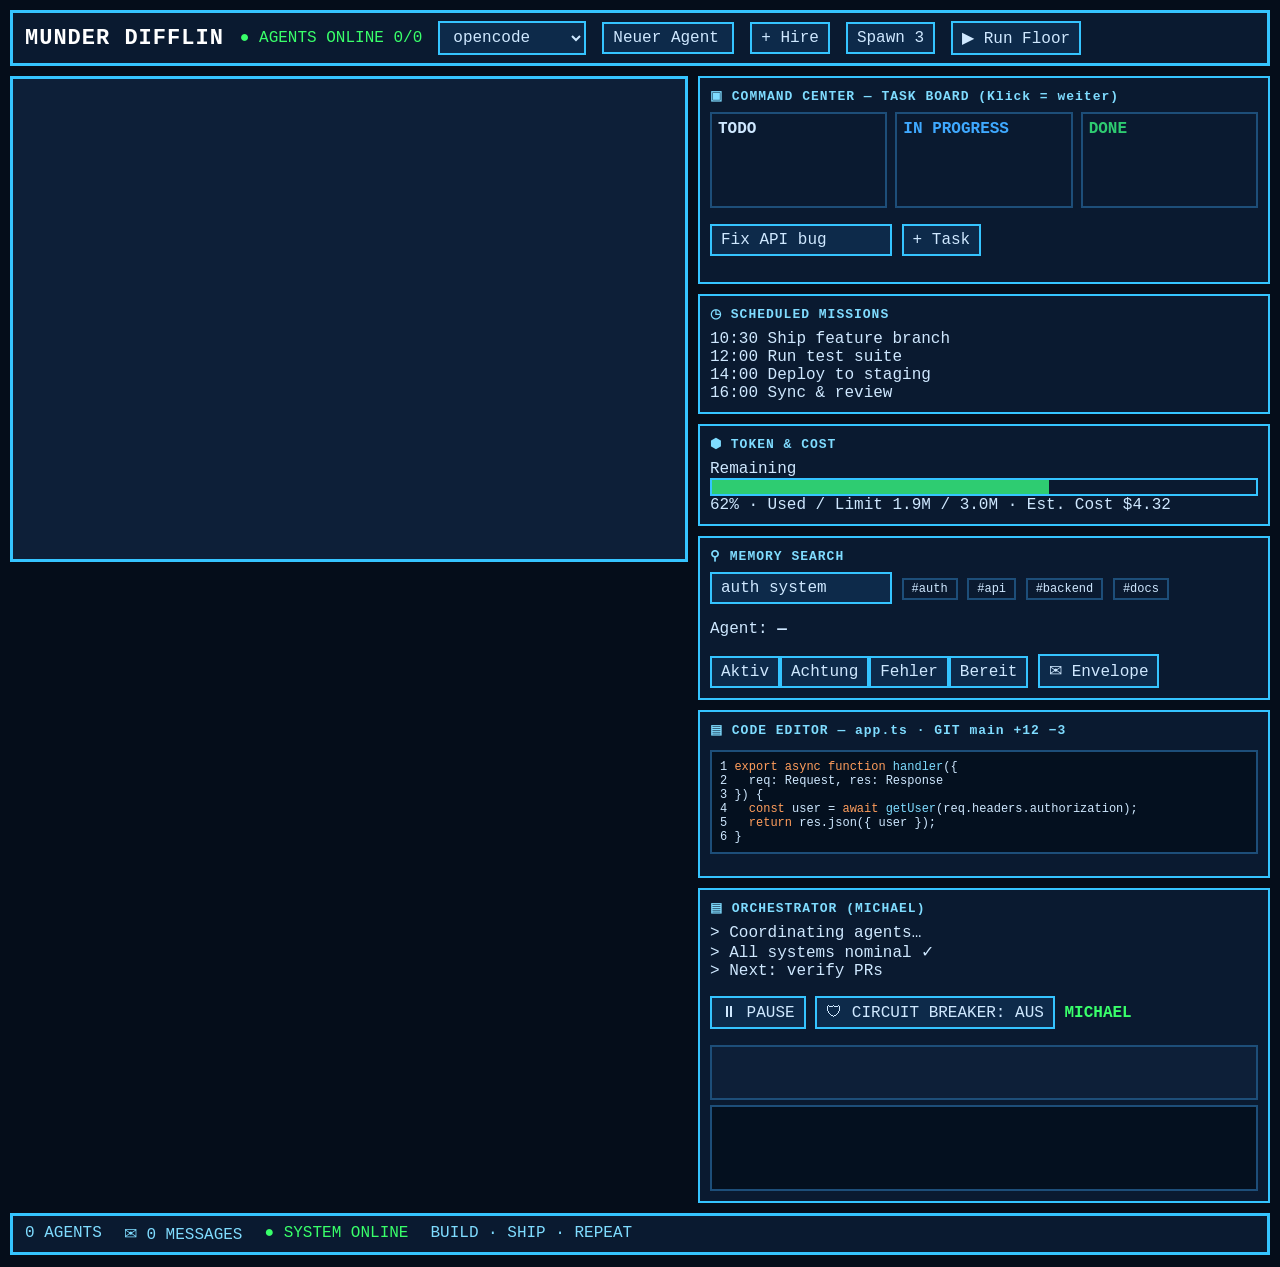
<file: web-dist/chef-legacy.html>
<!DOCTYPE html>
<html lang="de"><head><meta charset="utf-8"><title>MUNDER DIFFLIN — Chef-Büro</title>
<style>
*{border-radius:0!important;box-sizing:border-box}
body{margin:0;background:#050d1a;color:#cfe8ff;font-family:"JetBrains Mono",monospace}
.top{margin:10px;border:3px solid #35c4ff;background:#0a1a30;padding:8px 12px;display:flex;gap:16px;align-items:center;flex-wrap:wrap}
.top b{font-size:22px;color:#fff;letter-spacing:1px}
.wrap{display:flex;gap:10px;margin:0 10px;align-items:flex-start}
canvas{border:3px solid #35c4ff;image-rendering:pixelated;background:#0d1f38;cursor:crosshair;flex:none}
.side{flex:1;min-width:340px;display:flex;flex-direction:column;gap:10px}
.pan{border:2px solid #35c4ff;background:#0a1a30;padding:10px}
.pan h3{margin:0 0 8px;font-size:13px;color:#7fdcff;letter-spacing:1px}
button,select,input{font:inherit;border:2px solid #35c4ff;background:#0d2a4a;color:#cfe8ff;padding:5px 9px;cursor:pointer}
button:hover{background:#35c4ff;color:#04101f}
.cols{display:flex;gap:8px}.col{flex:1;border:2px solid #1d4e79;padding:6px;min-height:96px}
.task{border:2px solid #1d4e79;margin:5px 0;padding:4px;font-size:12px;cursor:pointer;background:#0d2a4a}
.done .task{border-color:#2ecc71}
.bar{border:2px solid #35c4ff;height:18px}.fill{height:100%;background:#2ecc71}
pre{background:#04101f;border:2px solid #1d4e79;padding:8px;font-size:12px;overflow:auto}
#log{border:2px solid #1d4e79;background:#04101f;color:#9fe8ff;padding:8px;height:86px;overflow:auto;white-space:pre-wrap;font-size:12px}
.bot{margin:10px;border:3px solid #35c4ff;background:#0a1a30;padding:8px 12px;display:flex;gap:22px;color:#7fdcff}
.tag{border:2px solid #1d4e79;padding:2px 8px;font-size:12px}
.kw{color:#ff9d5c}.fn{color:#7fdcff}.str{color:#9dff9d}
</style></head><body>
<div class="top"><b>MUNDER DIFFLIN</b><span id="online" style="color:#39ff6a">● AGENTS ONLINE 0/0</span>
<select id="cli"><option>opencode</option><option>claude-code</option><option>codex</option><option>grok</option><option>kimi</option><option>qwen</option><option>copilot</option><option>cursor</option><option>antigravity</option><option>crush</option><option>pi</option></select>
<input id="nm" value="Neuer Agent" size="11">
<button id="hire">+ Hire</button><button id="spawn3">Spawn 3</button><button id="run">▶ Run Floor</button></div>
<div class="wrap">
<canvas id="cv" width="672" height="480"></canvas>
<div class="side">
<div class="pan"><h3>▣ COMMAND CENTER — TASK BOARD (Klick = weiter)</h3><div class="cols">
<div class="col" id="todo"><b>TODO</b></div><div class="col" id="prog"><b style="color:#3fa9ff">IN PROGRESS</b></div><div class="col done" id="done"><b style="color:#2ecc71">DONE</b></div></div>
<p><input id="newtask" value="Fix API bug" size="16"> <button id="addtask">+ Task</button></p></div>
<div class="pan"><h3>◷ SCHEDULED MISSIONS</h3>
<div>10:30 Ship feature branch<br>12:00 Run test suite<br>14:00 Deploy to staging<br>16:00 Sync &amp; review</div></div>
<div class="pan"><h3>⬢ TOKEN &amp; COST</h3><div>Remaining</div>
<div class="bar"><div class="fill" id="tok" style="width:62%"></div></div>
<div>62% · Used / Limit 1.9M / 3.0M · Est. Cost $4.32</div></div>
<div class="pan"><h3>⚲ MEMORY SEARCH</h3><input id="memq" value="auth system" size="16">
<span class="tag">#auth</span> <span class="tag">#api</span> <span class="tag">#backend</span> <span class="tag">#docs</span>
<p>Agent: <b id="selname">—</b></p>
<button data-st="GreenActive">Aktiv</button><button data-st="AmberAttention">Achtung</button><button data-st="RedError">Fehler</button><button data-st="BlueReady">Bereit</button>
<button id="envelope">✉ Envelope</button></div>
<div class="pan"><h3>▤ CODE EDITOR — app.ts · GIT main +12 −3</h3>
<pre>1 <span class="kw">export async function</span> <span class="fn">handler</span>({
2   req: Request, res: Response
3 }) {
4   <span class="kw">const</span> user = <span class="kw">await</span> <span class="fn">getUser</span>(req.headers.authorization);
5   <span class="kw">return</span> res.json({ user });
6 }</pre></div>
<div class="pan"><h3>▤ ORCHESTRATOR (MICHAEL)</h3>
<div id="orch">&gt; Coordinating agents…<br>&gt; All systems nominal ✓<br>&gt; Next: verify PRs</div>
<p><button id="pause">⏸ PAUSE</button> <button id="breaker">🛡 CIRCUIT BREAKER: AUS</button> <b style="color:#39ff6a">MICHAEL</b></p>
<canvas id="pulse" width="300" height="28" style="border:2px solid #1d4e79;width:100%"></canvas>
<div id="log"></div></div>
</div></div>
<div class="bot"><span id="bagents">0 AGENTS</span><span id="bmsg">✉ 0 MESSAGES</span><span style="color:#39ff6a">● SYSTEM ONLINE</span><span>BUILD · SHIP · REPEAT</span></div>
<script type="module">
import { initializeBuiltinWebMCP } from 'https://esm.run/@opentiny/next-sdk';
try{ initializeBuiltinWebMCP(); }catch(e){}
const TILE=32, W=21, H=15, COLORS={GreenActive:'#39ff6a',AmberAttention:'#ffb000',BlueReady:'#3fa9ff',RedError:'#ff4d4d'};
const GRID=[[2,4],[6,4],[10,4],[2,8],[6,8],[10,8],[2,12],[6,12],[10,12]];
let S={desks:GRID.map(([x,y],i)=>({x,y,asset:i%2?'desk_snes_01.png':'desk_dual_monitor_01.png',station_type:'CodePump'})),
employees:[],tasks:[{id:'T1',title:'Fix API bug',status:'todo'},{id:'T2',title:'Add tests',status:'todo'},{id:'T3',title:'Implement payment flow',status:'prog'},{id:'T4',title:'UI polish',status:'prog'},{id:'T5',title:'Auth v2',status:'done'},{id:'T6',title:'Deploy staging',status:'done'}],env:0,paused:false,breaker:false,sel:null,walkers:[]};
const NAMES=['ALEX','SAM','TAYLOR','JORDAN','CASEY','MORGAN','RILEY','JAMIE','DREW'];
const cv=document.getElementById('cv'), ctx=cv.getContext('2d'); ctx.imageSmoothingEnabled=false;
const $=id=>document.getElementById(id);
function log(m){ $('log').textContent+=m+'\n'; $('log').scrollTop=9999; }
function save(){ try{localStorage.setItem('chef2',JSON.stringify(S));}catch(e){} }
function load(){ try{const r=localStorage.getItem('chef2'); if(r) S=Object.assign(S,JSON.parse(r));}catch(e){} }
async function api(tool,args){ log(tool+' '+JSON.stringify(args));
  try{ const r=await fetch('/api/office/tools/'+tool,{method:'POST',headers:{'content-type':'application/json'},body:JSON.stringify({args})});
    const j=await r.json(); if(!j.ok) throw new Error(j.error); await refresh(); return j.data;
  }catch(e){ log('offline-lokal: '+e.message); return null; } }
async function refresh(){ try{ const r=await fetch('/api/office'); const j=await r.json();
  if(j.ok&&j.data&&j.data.employees&&j.data.employees.length){ S.employees=j.data.employees.map((e,i)=>({...e,name:(e.name||'AGENT').toUpperCase(),_p:[(GRID[i%9][0])*TILE+16,(GRID[i%9][1])*TILE+30]})); } }catch(e){} render(); }
function hire(cli,name){ const slot=GRID[S.employees.length%GRID.length];
  const emp={id:'emp_'+(S.employees.length+1),name:(name||NAMES[S.employees.length%NAMES.length]).toUpperCase(),harness_cli:cli,sprite:'agent_typing_02.png',desk:[slot[0],slot[1]],status:S.employees.length===4?'AmberAttention':'GreenActive',_p:[13*TILE,2*TILE]};
  S.employees.push(emp); S.walkers.push(emp); save(); api('spawn_agent',{cli,name:emp.name,desk:'desk_snes_01.png',approved:true}); log('eingestellt: '+emp.name+' ('+cli+')'); render(); return emp; }
function render(){ for(const [id] of [['todo'],['prog'],['done']]) $(id).innerHTML=id==='todo'?'<b>TODO</b>':id==='prog'?'<b style="color:#3fa9ff">IN PROGRESS</b>':'<b style="color:#2ecc71">DONE</b>';
  for(const t of S.tasks){ const d=document.createElement('div'); d.className='task'; d.textContent=(t.status==='done'?'● ':'○ ')+t.title;
    d.onclick=()=>{ t.status=t.status==='todo'?'prog':'done'; save(); render(); }; $(t.status).appendChild(d); }
  $('online').textContent='● AGENTS ONLINE '+S.employees.filter(e=>e.status!=='RedError').length+'/'+S.employees.length;
  $('bagents').textContent=S.employees.length+' AGENTS'; $('bmsg').textContent='✉ '+S.env+' MESSAGES';
  $('selname').textContent=S.sel?(S.employees.find(e=>e.id===S.sel)?.name||'—'):'—'; }
function desk(x,y,glow){ ctx.fillStyle=glow; ctx.fillRect(x*TILE+1,y*TILE+16,62,26);
  ctx.fillStyle='#d8b06a'; ctx.fillRect(x*TILE+3,y*TILE+22,60,16);
  ctx.fillStyle='#0a1a30'; ctx.fillRect(x*TILE+8,y*TILE+2,22,15); ctx.fillRect(x*TILE+36,y*TILE+2,22,15);
  ctx.fillStyle='#39ff6a'; ctx.fillRect(x*TILE+10,y*TILE+4,8,3); ctx.fillStyle='#ff5ca8'; ctx.fillRect(x*TILE+40,y*TILE+8,10,3);
  ctx.fillStyle='#2b6cb0'; ctx.fillRect(x*TILE+24,y*TILE+26,18,14); }
function person(px,py,color,hair){ ctx.fillStyle='#f2c79b'; ctx.fillRect(px-5,py-20,10,9);
  ctx.fillStyle=hair; ctx.fillRect(px-6,py-22,12,5); ctx.fillStyle=color; ctx.fillRect(px-7,py-11,14,13); }
let tick=0;
function draw(){ tick++; ctx.clearRect(0,0,672,480);
  for(let y=0;y<H;y++)for(let x=0;x<W;x++){ ctx.fillStyle=(x+y)%2?'#132a47':'#10243d'; ctx.fillRect(x*TILE,y*TILE,TILE,TILE); }
  ctx.fillStyle='#081426'; ctx.fillRect(0,0,W*TILE,64);
  for(let i=0;i<5;i++){ const x=90+i*95; ctx.fillStyle='#ff9d5c'; ctx.fillRect(x,8,70,44); ctx.fillStyle='#2b1a4d'; ctx.fillRect(x+4,12,28,18); ctx.fillStyle='#ffd76a'; ctx.fillRect(x+40,30,6,6); ctx.fillRect(x+52,16,5,5); }
  ctx.fillStyle='#7fdcff'; ctx.font='11px monospace'; ctx.fillText('BETTER CODE TOGETHER ♥',14,26);
  ctx.strokeStyle='#c9a86a'; ctx.lineWidth=3; ctx.strokeRect(14*TILE+4,70,6*TILE+8,150);
  ctx.fillStyle='#3a2415'; ctx.fillRect(15*TILE,92,5*TILE,116); ctx.fillStyle='#ffd76a'; ctx.fillRect(16*TILE,102,18,22);
  ctx.fillStyle='#FFFDF7'; ctx.font='10px monospace'; ctx.fillText('PLAN',16*TILE+40,102); ctx.fillText('☐ Build',16*TILE+40,116); ctx.fillText('☐ Test',16*TILE+40,130); ctx.fillText('☐ Ship',16*TILE+40,144);
  person(16*TILE+40,190,'#3fa9ff','#222'); ctx.fillStyle='#0a1a30'; ctx.fillRect(15*TILE+18,196,64,12); ctx.fillStyle='#7fdcff'; ctx.fillText('MICHAEL',15*TILE+30,205);
  ctx.fillStyle='#5b3a1e'; ctx.fillRect(20,11*TILE,86,40); ctx.fillStyle='#2ecc71'; ctx.fillRect(36,11*TILE-8,10,10); ctx.fillRect(70,11*TILE-8,8,8);
  for(const d of S.desks){ const occ=S.employees.find(e=>e.desk&&e.desk[0]===d.x&&e.desk[1]===d.y);
    desk(d.x,d.y,occ?(COLORS[occ.status]||'#39ff6a'):'#1d4e79'); }
  for(const e of S.employees){ const p=e._p||(e._p=[e.desk[0]*TILE+16,e.desk[1]*TILE+30]);
    const tx=e.desk?e.desk[0]*TILE+33:e.desk?.[0], ty=e.desk?e.desk[1]*TILE+32:64;
    if(!S.paused&&e.desk){ p[0]+=(e.desk[0]*TILE+33-p[0])*0.05; p[1]+=(e.desk[1]*TILE+34-p[1])*0.05; }
    const bob=(!S.paused&&Math.abs(p[0]-tx)>4)?Math.sin(tick/6)*1.5:0;
    person(p[0],p[1]+bob,'#2b6cb0','#3a2415');
    ctx.fillStyle=COLORS[e.status]||'#39ff6a'; ctx.font='10px monospace';
    const label=(e.status==='AmberAttention'?'⚠ ':'● ')+e.name; ctx.fillStyle='#04101f'; const w=ctx.measureText(label).width+8; ctx.fillRect(p[0]-w/2,p[1]-40,w,13);
    ctx.fillStyle=COLORS[e.status]||'#39ff6a'; ctx.fillText(label,p[0]-w/2+4,p[1]-30);
    if(e.id===S.sel){ ctx.strokeStyle='#ffbf00'; ctx.lineWidth=2; ctx.strokeRect(p[0]-12,p[1]-24,24,30); } }
  if(!S.paused&&tick%90===0&&S.employees.length){ const e=S.employees[Math.floor(Math.random()*S.employees.length)]; S.env++; log('✉ Envelope von '+e.name); render(); }
  const pc=$('pulse').getContext('2d'); pc.fillStyle='#04101f'; pc.fillRect(0,0,300,28); pc.strokeStyle='#39ff6a'; pc.beginPath();
  for(let x=0;x<300;x++){ const y=14+Math.sin(x/9+tick/8)*4+(x%60<4?-7:0); x===0?pc.moveTo(x,y):pc.lineTo(x,y); } pc.stroke();
  requestAnimationFrame(draw); }
cv.onclick=ev=>{ const r=cv.getBoundingClientRect(), gx=Math.floor((ev.clientX-r.left)/(r.width/W)), gy=Math.floor((ev.clientY-r.top)/(r.height/H));
  const hit=S.employees.find(e=>e.desk&&Math.abs(e.desk[0]-gx)<=1&&e.desk[1]===gy);
  if(hit){ S.sel=hit.id; log('gewaehlt: '+hit.name); } else { S.desks.push({x:gx,y:gy,asset:'desk_dual_monitor_01.png',station_type:'CodePump'}); api('place_desk',{x:gx,y:gy}); }
  save(); render(); };
$('hire').onclick=()=>hire($('cli').value,$('nm').value);
$('spawn3').onclick=()=>{ for(let i=0;i<3;i++) hire($('cli').value,NAMES[(S.employees.length)%NAMES.length]); };
$('run').onclick=async()=>{ if(S.breaker){log('BREAKER offen');return;} await api('send_envelope',{from:'emp_1',to:'desk',text:'tankstelle'}); S.env++; render(); };
$('pause').onclick=()=>{ S.paused=!S.paused; $('pause').textContent=S.paused?'▶ AUTO':'⏸ PAUSE'; $('orch').innerHTML=S.paused?'&gt; Pausiert vom Chef':'&gt; Coordinating agents…<br>&gt; All systems nominal ✓<br>&gt; Next: verify PRs'; };
$('breaker').onclick=()=>{ S.breaker=!S.breaker; $('breaker').textContent='🛡 CIRCUIT BREAKER: '+(S.breaker?'OFFEN':'AUS'); };
$('addtask').onclick=()=>{ S.tasks.push({id:'T'+Date.now(),title:$('newtask').value,status:'todo'}); save(); render(); };
document.querySelectorAll('[data-st]').forEach(b=>b.onclick=async()=>{ const e=S.employees.find(x=>x.id===S.sel); if(!e){log('erst Agent anklicken');return;} e.status=b.dataset.st; await api('set_agent_status',{id:e.id,status:e.status}); save(); render(); });
$('envelope').onclick=async()=>{ await api('send_envelope',{from:S.sel||'chef',to:'desk',text:'vom Chef'}); S.env++; render(); };
const TOOLS=['place_desk','place_chair','place_agent','move_agent','send_envelope','assign_task','set_agent_status','spawn_agent','approve'];
if(document.modelContext) for(const n of TOOLS) document.modelContext.registerTool({name:n,description:n,inputSchema:{type:'object',properties:{}},execute:async a=>{await api(n,a);return{content:[{type:'text',text:n+' ok'}]};}});
load(); if(!S.employees.length) NAMES.forEach((n,i)=>{ const s=GRID[i]; S.employees.push({id:'emp_'+(i+1),name:n,harness_cli:['opencode','claude-code','codex'][i%3],desk:[s[0],s[1]],status:i===4?'AmberAttention':'GreenActive',_p:[13*TILE,70]}); });
refresh(); draw();
</script></body></html>
</file>
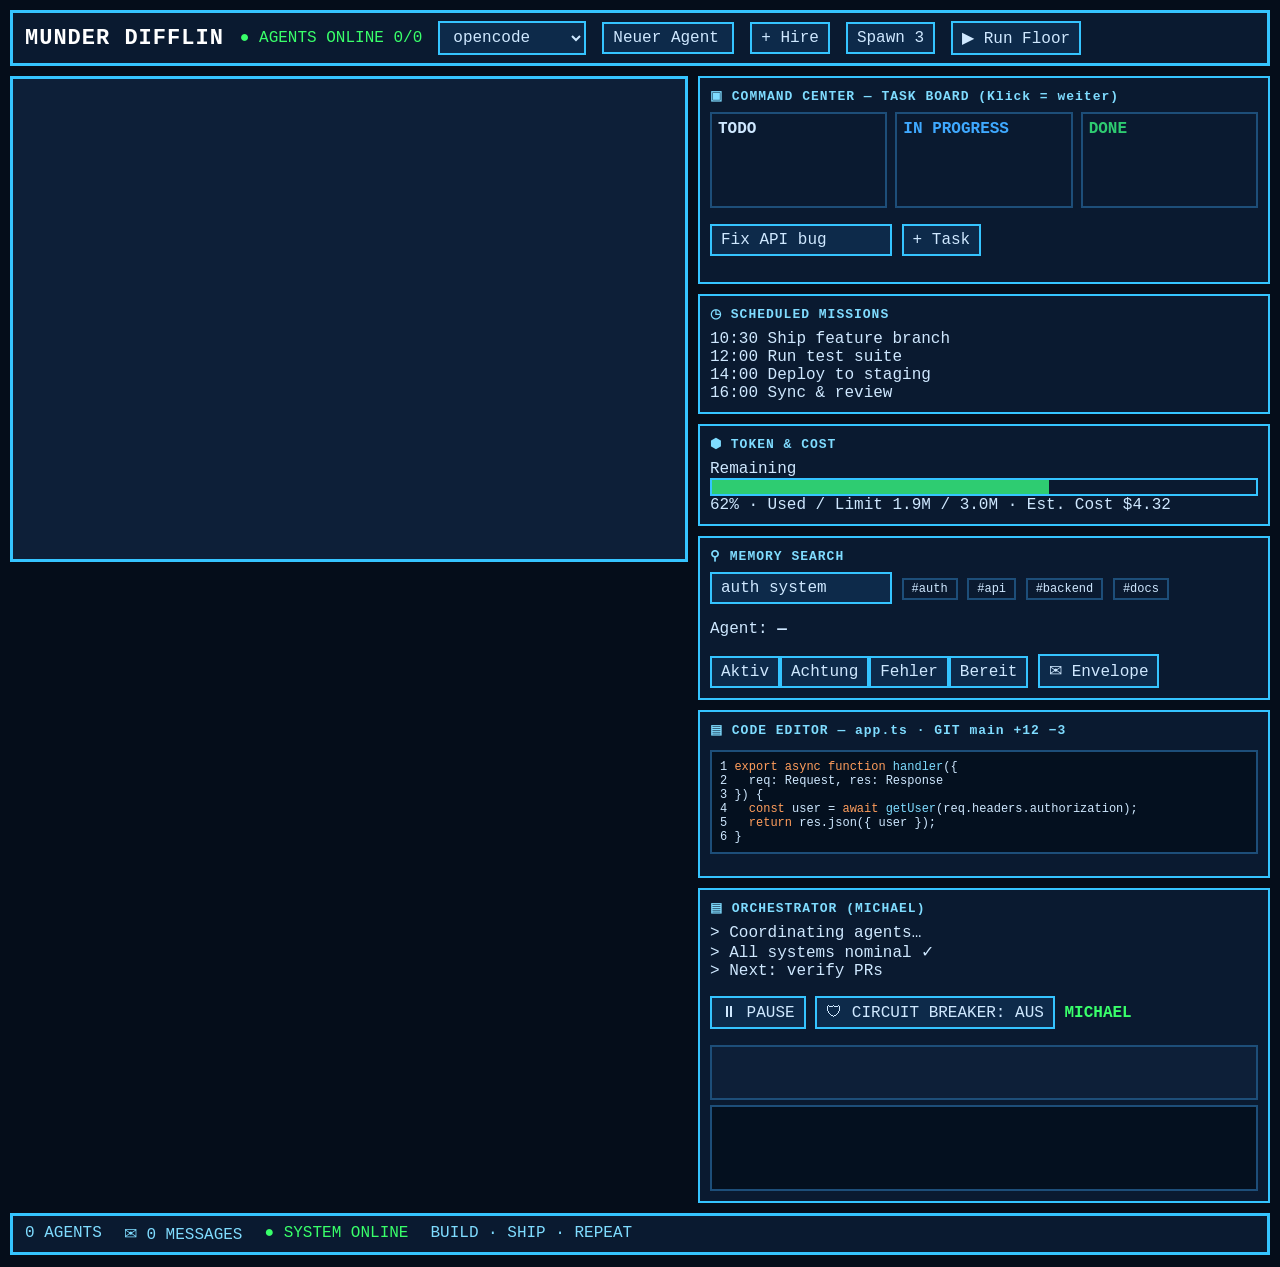
<file: web-dist/chef.html>
<!DOCTYPE html>
<html lang="de"><head><meta charset="utf-8"><title>MUNDER DIFFLIN — Chef-Büro</title>
<style>
*{border-radius:0!important;box-sizing:border-box}
body{margin:0;background:#050d1a;color:#cfe8ff;font-family:"JetBrains Mono",monospace}
.top{margin:10px;border:3px solid #35c4ff;background:#0a1a30;padding:8px 12px;display:flex;gap:16px;align-items:center;flex-wrap:wrap}
.top b{font-size:22px;color:#fff;letter-spacing:1px}
.wrap{display:flex;gap:10px;margin:0 10px;align-items:flex-start}
canvas{border:3px solid #35c4ff;image-rendering:pixelated;background:#0d1f38;cursor:crosshair;flex:none}
.side{flex:1;min-width:340px;display:flex;flex-direction:column;gap:10px}
.pan{border:2px solid #35c4ff;background:#0a1a30;padding:10px}
.pan h3{margin:0 0 8px;font-size:13px;color:#7fdcff;letter-spacing:1px}
button,select,input{font:inherit;border:2px solid #35c4ff;background:#0d2a4a;color:#cfe8ff;padding:5px 9px;cursor:pointer}
button:hover{background:#35c4ff;color:#04101f}
.cols{display:flex;gap:8px}.col{flex:1;border:2px solid #1d4e79;padding:6px;min-height:96px}
.task{border:2px solid #1d4e79;margin:5px 0;padding:4px;font-size:12px;cursor:pointer;background:#0d2a4a}
.done .task{border-color:#2ecc71}
.bar{border:2px solid #35c4ff;height:18px}.fill{height:100%;background:#2ecc71}
pre{background:#04101f;border:2px solid #1d4e79;padding:8px;font-size:12px;overflow:auto}
#log{border:2px solid #1d4e79;background:#04101f;color:#9fe8ff;padding:8px;height:86px;overflow:auto;white-space:pre-wrap;font-size:12px}
.bot{margin:10px;border:3px solid #35c4ff;background:#0a1a30;padding:8px 12px;display:flex;gap:22px;color:#7fdcff}
.tag{border:2px solid #1d4e79;padding:2px 8px;font-size:12px}
.kw{color:#ff9d5c}.fn{color:#7fdcff}.str{color:#9dff9d}
</style></head><body>
<div class="top"><b>MUNDER DIFFLIN</b><span id="online" style="color:#39ff6a">● AGENTS ONLINE 0/0</span>
<select id="cli"><option>opencode</option><option>claude-code</option><option>codex</option><option>grok</option><option>kimi</option><option>qwen</option><option>copilot</option><option>cursor</option><option>antigravity</option><option>crush</option><option>pi</option></select>
<input id="nm" value="Neuer Agent" size="11">
<button id="hire">+ Hire</button><button id="spawn3">Spawn 3</button><button id="run">▶ Run Floor</button></div>
<div class="wrap">
<canvas id="cv" width="672" height="480"></canvas>
<div class="side">
<div class="pan"><h3>▣ COMMAND CENTER — TASK BOARD (Klick = weiter)</h3><div class="cols">
<div class="col" id="todo"><b>TODO</b></div><div class="col" id="prog"><b style="color:#3fa9ff">IN PROGRESS</b></div><div class="col done" id="done"><b style="color:#2ecc71">DONE</b></div></div>
<p><input id="newtask" value="Fix API bug" size="16"> <button id="addtask">+ Task</button></p></div>
<div class="pan"><h3>◷ SCHEDULED MISSIONS</h3>
<div>10:30 Ship feature branch<br>12:00 Run test suite<br>14:00 Deploy to staging<br>16:00 Sync &amp; review</div></div>
<div class="pan"><h3>⬢ TOKEN &amp; COST</h3><div>Remaining</div>
<div class="bar"><div class="fill" id="tok" style="width:62%"></div></div>
<div>62% · Used / Limit 1.9M / 3.0M · Est. Cost $4.32</div></div>
<div class="pan"><h3>⚲ MEMORY SEARCH</h3><input id="memq" value="auth system" size="16">
<span class="tag">#auth</span> <span class="tag">#api</span> <span class="tag">#backend</span> <span class="tag">#docs</span>
<p>Agent: <b id="selname">—</b></p>
<button data-st="GreenActive">Aktiv</button><button data-st="AmberAttention">Achtung</button><button data-st="RedError">Fehler</button><button data-st="BlueReady">Bereit</button>
<button id="envelope">✉ Envelope</button></div>
<div class="pan"><h3>▤ CODE EDITOR — app.ts · GIT main +12 −3</h3>
<pre>1 <span class="kw">export async function</span> <span class="fn">handler</span>({
2   req: Request, res: Response
3 }) {
4   <span class="kw">const</span> user = <span class="kw">await</span> <span class="fn">getUser</span>(req.headers.authorization);
5   <span class="kw">return</span> res.json({ user });
6 }</pre></div>
<div class="pan"><h3>▤ ORCHESTRATOR (MICHAEL)</h3>
<div id="orch">&gt; Coordinating agents…<br>&gt; All systems nominal ✓<br>&gt; Next: verify PRs</div>
<p><button id="pause">⏸ PAUSE</button> <button id="breaker">🛡 CIRCUIT BREAKER: AUS</button> <b style="color:#39ff6a">MICHAEL</b></p>
<canvas id="pulse" width="300" height="28" style="border:2px solid #1d4e79;width:100%"></canvas>
<div id="log"></div></div>
</div></div>
<div class="bot"><span id="bagents">0 AGENTS</span><span id="bmsg">✉ 0 MESSAGES</span><span style="color:#39ff6a">● SYSTEM ONLINE</span><span>BUILD · SHIP · REPEAT</span></div>
<script type="module">
import { initializeBuiltinWebMCP } from 'https://esm.run/@opentiny/next-sdk';
try{ initializeBuiltinWebMCP(); }catch(e){}
const TILE=32, W=21, H=15, COLORS={GreenActive:'#39ff6a',AmberAttention:'#ffb000',BlueReady:'#3fa9ff',RedError:'#ff4d4d'};
const GRID=[[2,4],[6,4],[10,4],[2,8],[6,8],[10,8],[2,12],[6,12],[10,12]];
let S={desks:GRID.map(([x,y],i)=>({x,y,asset:i%2?'desk_snes_01.png':'desk_dual_monitor_01.png',station_type:'CodePump'})),
employees:[],tasks:[{id:'T1',title:'Fix API bug',status:'todo'},{id:'T2',title:'Add tests',status:'todo'},{id:'T3',title:'Implement payment flow',status:'prog'},{id:'T4',title:'UI polish',status:'prog'},{id:'T5',title:'Auth v2',status:'done'},{id:'T6',title:'Deploy staging',status:'done'}],env:0,paused:false,breaker:false,sel:null,walkers:[]};
const NAMES=['ALEX','SAM','TAYLOR','JORDAN','CASEY','MORGAN','RILEY','JAMIE','DREW'];
const cv=document.getElementById('cv'), ctx=cv.getContext('2d'); ctx.imageSmoothingEnabled=false;
/* Pixel sprites in the MUNDER-DIFFLIN reference style (navy outline, cyan
   rim, neon code bars), generated by scripts/gen_pixel_sprites.py into
   assets/sprites/ (names = assets/manifest.json). Missing PNG -> the old
   canvas shapes below stay as fallback, floor remains usable. */
const SPR={};
for(const n of ['floor_tile_00.png','floor_tile_01.png','wall_brick_01.png','desk_dual_monitor_01.png','desk_snes_01.png','server_rack_snes_01.png','cabinet_01.png','plant_snes_01.png','desk_wood_01.png','agent_typing_02.png','agent_walking_right_01.png','agent_celebrating_01.png','status_green.png','status_amber.png','status_blue.png','status_red.png']){
  const im=new Image(); im.src='assets/sprites/'+n; SPR[n]=im; }
const sprOk=n=>SPR[n]&&SPR[n].complete&&SPR[n].naturalWidth>0;
const STATUS_SPR={GreenActive:'status_green.png',AmberAttention:'status_amber.png',BlueReady:'status_blue.png',RedError:'status_red.png'};
let packets=[];
const $=id=>document.getElementById(id);
function log(m){ $('log').textContent+=m+'\n'; $('log').scrollTop=9999; }
function save(){ try{localStorage.setItem('chef2',JSON.stringify(S));}catch(e){} }
function load(){ try{const r=localStorage.getItem('chef2'); if(r) S=Object.assign(S,JSON.parse(r));}catch(e){} }
async function api(tool,args){ log(tool+' '+JSON.stringify(args));
  try{ const r=await fetch('/api/office/tools/'+tool,{method:'POST',headers:{'content-type':'application/json'},body:JSON.stringify({args})});
    const j=await r.json(); if(!j.ok) throw new Error(j.error); await refresh(); return j.data;
  }catch(e){ log('offline-lokal: '+e.message); return null; } }
async function refresh(){ try{ const r=await fetch('/api/office'); const j=await r.json();
  if(j.ok&&j.data&&j.data.employees&&j.data.employees.length){ S.employees=j.data.employees.map((e,i)=>({...e,name:(e.name||'AGENT').toUpperCase(),_p:[(GRID[i%9][0])*TILE+16,(GRID[i%9][1])*TILE+30]})); } }catch(e){} render(); }
function hire(cli,name){ const slot=GRID[S.employees.length%GRID.length];
  const emp={id:'emp_'+(S.employees.length+1),name:(name||NAMES[S.employees.length%NAMES.length]).toUpperCase(),harness_cli:cli,sprite:'agent_typing_02.png',desk:[slot[0],slot[1]],status:S.employees.length===4?'AmberAttention':'GreenActive',_p:[13*TILE,2*TILE]};
  S.employees.push(emp); S.walkers.push(emp); save(); api('spawn_agent',{cli,name:emp.name,desk:'desk_snes_01.png',approved:true}); log('eingestellt: '+emp.name+' ('+cli+')'); render(); return emp; }
function render(){ for(const [id] of [['todo'],['prog'],['done']]) $(id).innerHTML=id==='todo'?'<b>TODO</b>':id==='prog'?'<b style="color:#3fa9ff">IN PROGRESS</b>':'<b style="color:#2ecc71">DONE</b>';
  for(const t of S.tasks){ const d=document.createElement('div'); d.className='task'; d.textContent=(t.status==='done'?'● ':'○ ')+t.title;
    d.onclick=()=>{ t.status=t.status==='todo'?'prog':'done'; save(); render(); }; $(t.status).appendChild(d); }
  $('online').textContent='● AGENTS ONLINE '+S.employees.filter(e=>e.status!=='RedError').length+'/'+S.employees.length;
  $('bagents').textContent=S.employees.length+' AGENTS'; $('bmsg').textContent='✉ '+S.env+' MESSAGES';
  $('selname').textContent=S.sel?(S.employees.find(e=>e.id===S.sel)?.name||'—'):'—'; }
function desk(x,y,glow,asset){ ctx.fillStyle=glow; ctx.fillRect(x*TILE+1,y*TILE+16,62,26);
  if(asset&&sprOk(asset)){ const im=SPR[asset], w=64, h=im.height*(w/im.width);
    ctx.drawImage(im,x*TILE+1,(y+1)*TILE+8-h,w,h); return; }
  ctx.fillStyle='#d8b06a'; ctx.fillRect(x*TILE+3,y*TILE+22,60,16);
  ctx.fillStyle='#0a1a30'; ctx.fillRect(x*TILE+8,y*TILE+2,22,15); ctx.fillRect(x*TILE+36,y*TILE+2,22,15);
  ctx.fillStyle='#39ff6a'; ctx.fillRect(x*TILE+10,y*TILE+4,8,3); ctx.fillStyle='#ff5ca8'; ctx.fillRect(x*TILE+40,y*TILE+8,10,3);
  ctx.fillStyle='#2b6cb0'; ctx.fillRect(x*TILE+24,y*TILE+26,18,14); }
function person(px,py,color,hair){ ctx.fillStyle='#f2c79b'; ctx.fillRect(px-5,py-20,10,9);
  ctx.fillStyle=hair; ctx.fillRect(px-6,py-22,12,5); ctx.fillStyle=color; ctx.fillRect(px-7,py-11,14,13); }
let tick=0;
function draw(){ tick++; ctx.clearRect(0,0,672,480);
  for(let y=0;y<H;y++)for(let x=0;x<W;x++){ ctx.fillStyle=(x+y)%2?'#132a47':'#10243d'; ctx.fillRect(x*TILE,y*TILE,TILE,TILE); }
  ctx.fillStyle='#081426'; ctx.fillRect(0,0,W*TILE,64);
  for(let i=0;i<5;i++){ const x=90+i*95; ctx.fillStyle='#ff9d5c'; ctx.fillRect(x,8,70,44); ctx.fillStyle='#2b1a4d'; ctx.fillRect(x+4,12,28,18); ctx.fillStyle='#ffd76a'; ctx.fillRect(x+40,30,6,6); ctx.fillRect(x+52,16,5,5); }
  ctx.fillStyle='#7fdcff'; ctx.font='11px monospace'; ctx.fillText('BETTER CODE TOGETHER ♥',14,26);
  ctx.strokeStyle='#c9a86a'; ctx.lineWidth=3; ctx.strokeRect(14*TILE+4,70,6*TILE+8,150);
  ctx.fillStyle='#3a2415'; ctx.fillRect(15*TILE,92,5*TILE,116); ctx.fillStyle='#ffd76a'; ctx.fillRect(16*TILE,102,18,22);
  ctx.fillStyle='#FFFDF7'; ctx.font='10px monospace'; ctx.fillText('PLAN',16*TILE+40,102); ctx.fillText('☐ Build',16*TILE+40,116); ctx.fillText('☐ Test',16*TILE+40,130); ctx.fillText('☐ Ship',16*TILE+40,144);
  person(16*TILE+40,190,'#3fa9ff','#222'); ctx.fillStyle='#0a1a30'; ctx.fillRect(15*TILE+18,196,64,12); ctx.fillStyle='#7fdcff'; ctx.fillText('MICHAEL',15*TILE+30,205);
  ctx.fillStyle='#5b3a1e'; ctx.fillRect(20,11*TILE,86,40); ctx.fillStyle='#2ecc71'; ctx.fillRect(36,11*TILE-8,10,10); ctx.fillRect(70,11*TILE-8,8,8);
  for(let x=0;x<W;x++){ if(sprOk('wall_brick_01.png')){ ctx.drawImage(SPR['wall_brick_01.png'],x*TILE,0); ctx.drawImage(SPR['wall_brick_01.png'],x*TILE,TILE); } }
  for(const d of S.desks){ const occ=S.employees.find(e=>e.desk&&e.desk[0]===d.x&&e.desk[1]===d.y);
    desk(d.x,d.y,occ?(COLORS[occ.status]||'#39ff6a'):'#1d4e79',d.asset); }
  /* Envelope packets: dotted trail + letter travelling desk -> desk,
     like the mail runners in the MUNDER-DIFFLIN reference. */
  packets=packets.filter(p=>p.t<1);
  for(const p of packets){ p.t+=0.012;
    const x=p.x0+(p.x1-p.x0)*p.t, y=p.y0+(p.y1-p.y0)*p.t-8;
    ctx.fillStyle='#ffd76a'; for(let i=1;i<5;i++){ const bx=p.x0+(p.x1-p.x0)*(p.t-i*0.03), by=p.y0+(p.y1-p.y0)*(p.t-i*0.03)-8; if(p.t-i*0.03>0) ctx.fillRect(bx,by,2,2); }
    ctx.fillStyle='#FFFDF7'; ctx.fillRect(x-5,y-4,10,8); ctx.strokeStyle='#35c4ff'; ctx.lineWidth=1; ctx.strokeRect(x-5,y-4,10,8);
    ctx.beginPath(); ctx.moveTo(x-5,y-4); ctx.lineTo(x,y+1); ctx.lineTo(x+5,y-4); ctx.stroke(); }
  /* plants in the corners, like the reference lounge corners */
  if(sprOk('plant_snes_01.png')){ const im=SPR['plant_snes_01.png']; ctx.drawImage(im,2,13*TILE,30,37); ctx.drawImage(im,W*TILE-32,13*TILE,30,37); }
  for(const e of S.employees){ const p=e._p||(e._p=[e.desk[0]*TILE+16,e.desk[1]*TILE+30]);
    const tx=e.desk?e.desk[0]*TILE+33:e.desk?.[0], ty=e.desk?e.desk[1]*TILE+32:64;
    if(!S.paused&&e.desk){ p[0]+=(e.desk[0]*TILE+33-p[0])*0.05; p[1]+=(e.desk[1]*TILE+34-p[1])*0.05; }
    const bob=(!S.paused&&Math.abs(p[0]-tx)>4)?Math.sin(tick/6)*1.5:0;
    const walking=Math.abs(p[0]-(e.desk[0]*TILE+33))>4;
    const spr=walking?'agent_walking_right_01.png':(e.sprite&&sprOk(e.sprite)?e.sprite:'agent_typing_02.png');
    if(sprOk(spr)){ const im=SPR[spr], w=32, h=im.height*(w/im.width); ctx.drawImage(im,p[0]-w/2,p[1]+bob-h+8,w,h); }
    else person(p[0],p[1]+bob,'#2b6cb0','#3a2415');
    ctx.fillStyle=COLORS[e.status]||'#39ff6a'; ctx.font='10px monospace';
    const label=(e.status==='AmberAttention'?'⚠ ':'● ')+e.name; ctx.fillStyle='#04101f'; const w=ctx.measureText(label).width+8; ctx.fillRect(p[0]-w/2,p[1]-40,w,13);
    ctx.fillStyle=COLORS[e.status]||'#39ff6a'; ctx.fillText(label,p[0]-w/2+4,p[1]-30);
    const sn=STATUS_SPR[e.status]; if(sn&&sprOk(sn)) ctx.drawImage(SPR[sn],p[0]-w/2-13,p[1]-41,11,11);
    if(e.id===S.sel){ ctx.strokeStyle='#ffbf00'; ctx.lineWidth=2; ctx.strokeRect(p[0]-12,p[1]-24,24,30); } }
  if(!S.paused&&tick%90===0&&S.employees.length){ const e=S.employees[Math.floor(Math.random()*S.employees.length)]; S.env++; log('✉ Envelope von '+e.name);
    if(e.desk&&S.employees.length>1){ const others=S.employees.filter(o=>o!==e&&o.desk); const t=others[Math.floor(Math.random()*others.length)];
      packets.push({x0:e.desk[0]*TILE+33,y0:e.desk[1]*TILE+20,x1:t.desk[0]*TILE+33,y1:t.desk[1]*TILE+20,t:0}); }
    render(); }
  const pc=$('pulse').getContext('2d'); pc.fillStyle='#04101f'; pc.fillRect(0,0,300,28); pc.strokeStyle='#39ff6a'; pc.beginPath();
  for(let x=0;x<300;x++){ const y=14+Math.sin(x/9+tick/8)*4+(x%60<4?-7:0); x===0?pc.moveTo(x,y):pc.lineTo(x,y); } pc.stroke();
  requestAnimationFrame(draw); }
cv.onclick=ev=>{ const r=cv.getBoundingClientRect(), gx=Math.floor((ev.clientX-r.left)/(r.width/W)), gy=Math.floor((ev.clientY-r.top)/(r.height/H));
  const hit=S.employees.find(e=>e.desk&&Math.abs(e.desk[0]-gx)<=1&&e.desk[1]===gy);
  if(hit){ S.sel=hit.id; log('gewaehlt: '+hit.name); } else { S.desks.push({x:gx,y:gy,asset:'desk_dual_monitor_01.png',station_type:'CodePump'}); api('place_desk',{x:gx,y:gy}); }
  save(); render(); };
$('hire').onclick=()=>hire($('cli').value,$('nm').value);
$('spawn3').onclick=()=>{ for(let i=0;i<3;i++) hire($('cli').value,NAMES[(S.employees.length)%NAMES.length]); };
$('run').onclick=async()=>{ if(S.breaker){log('BREAKER offen');return;} await api('send_envelope',{from:'emp_1',to:'desk',text:'tankstelle'}); S.env++; render(); };
$('pause').onclick=()=>{ S.paused=!S.paused; $('pause').textContent=S.paused?'▶ AUTO':'⏸ PAUSE'; $('orch').innerHTML=S.paused?'&gt; Pausiert vom Chef':'&gt; Coordinating agents…<br>&gt; All systems nominal ✓<br>&gt; Next: verify PRs'; };
$('breaker').onclick=()=>{ S.breaker=!S.breaker; $('breaker').textContent='🛡 CIRCUIT BREAKER: '+(S.breaker?'OFFEN':'AUS'); };
$('addtask').onclick=()=>{ S.tasks.push({id:'T'+Date.now(),title:$('newtask').value,status:'todo'}); save(); render(); };
document.querySelectorAll('[data-st]').forEach(b=>b.onclick=async()=>{ const e=S.employees.find(x=>x.id===S.sel); if(!e){log('erst Agent anklicken');return;} e.status=b.dataset.st; await api('set_agent_status',{id:e.id,status:e.status}); save(); render(); });
$('envelope').onclick=async()=>{ await api('send_envelope',{from:S.sel||'chef',to:'desk',text:'vom Chef'}); S.env++; render(); };
const TOOLS=['place_desk','place_chair','place_agent','move_agent','send_envelope','assign_task','set_agent_status','spawn_agent','approve'];
if(document.modelContext) for(const n of TOOLS) document.modelContext.registerTool({name:n,description:n,inputSchema:{type:'object',properties:{}},execute:async a=>{await api(n,a);return{content:[{type:'text',text:n+' ok'}]};}});
load(); if(!S.employees.length) NAMES.forEach((n,i)=>{ const s=GRID[i]; S.employees.push({id:'emp_'+(i+1),name:n,harness_cli:['opencode','claude-code','codex'][i%3],desk:[s[0],s[1]],status:i===4?'AmberAttention':'GreenActive',_p:[13*TILE,70]}); });
refresh(); draw();
</script></body></html>
</file>
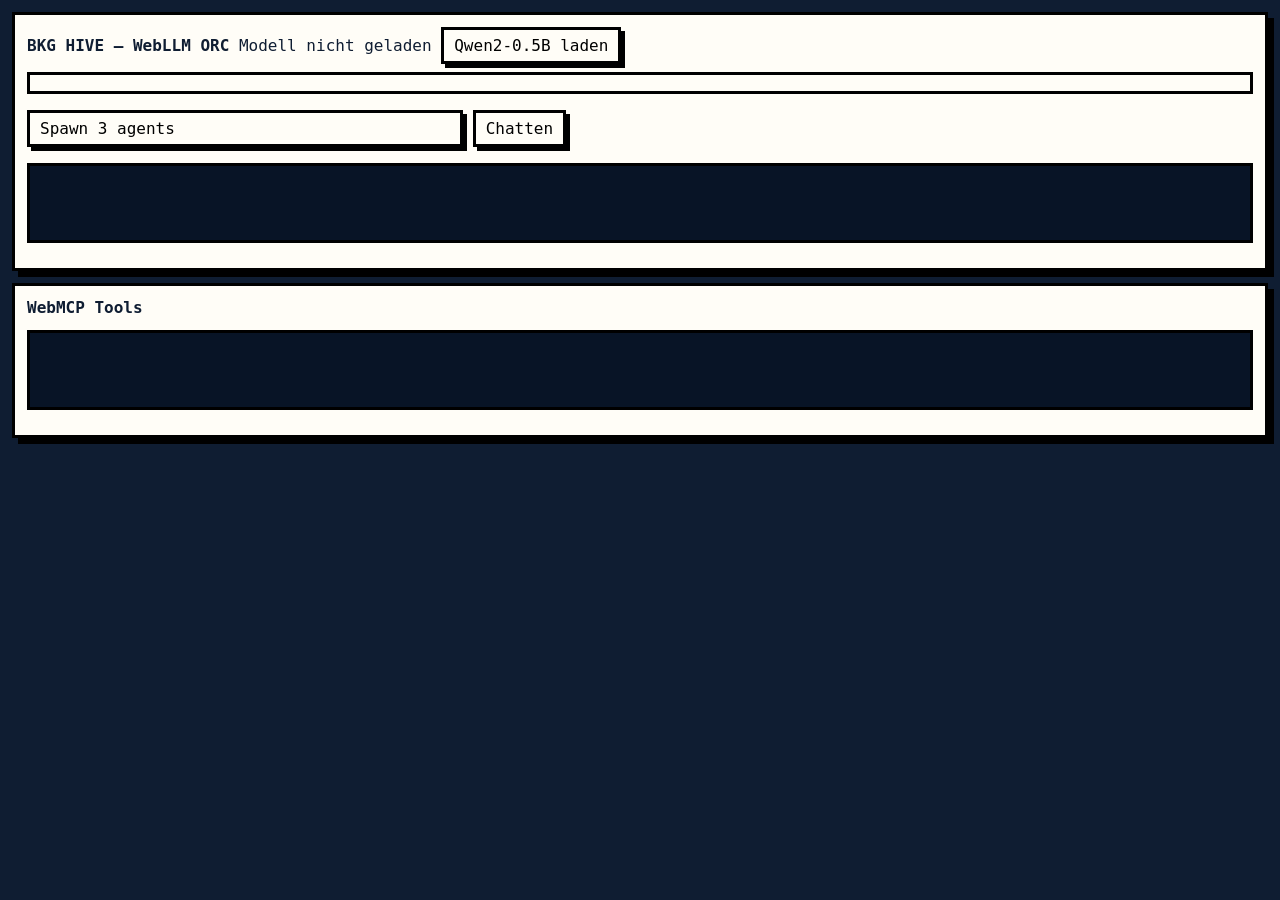
<file: web-dist/hive.html>
<!DOCTYPE html>
<html lang="de"><head><meta charset="utf-8"><title>BKG HIVE — WebMCP + WebLLM</title>
<style>*{border-radius:0!important;box-sizing:border-box}body{margin:0;background:#0F1D32;color:#FFFDF7;font-family:"JetBrains Mono",monospace}
.box{border:3px solid #000;box-shadow:6px 6px 0 #000;background:#FFFDF7;color:#0F1D32;margin:12px;padding:12px}
button,input{font:inherit;border:3px solid #000;box-shadow:4px 4px 0 #000;background:#FFFDF7;padding:6px 10px}
#prog{border:3px solid #000;height:22px;margin-top:8px}#bar{height:100%;width:0;background:#0F1D32}
pre{white-space:pre-wrap;background:#081426;color:#FFFDF7;padding:10px;border:3px solid #000;min-height:80px}</style></head><body>
<div class="box"><b>BKG HIVE — WebLLM ORC</b> <span id="st">Modell nicht geladen</span>
<button id="load">Qwen2-0.5B laden</button><div id="prog"><div id="bar"></div></div>
<p><input id="q" value="Spawn 3 agents" size="40"> <button id="send">Chatten</button></p><pre id="out"></pre></div>
<div class="box"><b>WebMCP Tools</b> <span id="tools"></span><pre id="log"></pre></div>
<script type="module">
import { initializeBuiltinWebMCP } from 'https://esm.run/@opentiny/next-sdk';
try{ initializeBuiltinWebMCP(); }catch(e){ log('WebMCP Fallback: '+e.message); }
const TOOLS=['place_desk','place_chair','place_agent','move_agent','send_envelope','assign_task','set_agent_status','spawn_agent','approve'];
document.getElementById('tools').textContent=TOOLS.join(', ');
function log(m){document.getElementById('log').textContent+=m+'\n';}
async function call(name,args){ log('CALL '+name+' '+JSON.stringify(args));
  const r=await fetch('/api/office/tools/'+name,{method:'POST',headers:{'content-type':'application/json'},body:JSON.stringify({args})});
  const j=await r.json(); if(!j.ok) throw new Error(j.error); log('OK '+name); return j.data; }
for(const n of TOOLS){ if(document.modelContext) document.modelContext.registerTool({name:n,description:n,inputSchema:{type:'object',properties:{}},execute:async(a)=>{await call(n,a);return{content:[{type:'text',text:n+' ok'}]};}}); }
let engine=null, mock=false;
document.getElementById('load').onclick=async()=>{
  try{ const { CreateMLCEngine } = await import('https://esm.run/@mlc-ai/web-llm');
    engine=await CreateMLCEngine('Qwen2-0.5B-Instruct-q4f16_1-MLC',{initProgressCallback:p=>{
      document.getElementById('bar').style.width=Math.round((p.progress||0)*100)+'%';
      document.getElementById('st').textContent=p.text||'laedt'; }});
    document.getElementById('st').textContent='Qwen2-0.5B bereit (WebGPU)';
  }catch(e){ mock=true; document.getElementById('st').textContent='Mock-Fallback (kein WebGPU): '+e.message; }
};
document.getElementById('send').onclick=async()=>{
  const q=document.getElementById('q').value, out=document.getElementById('out');
  const intent=q.toLowerCase().includes('spawn')?'spawn_agent':'send_envelope';
  if(engine){ const r=await engine.chat.completions.create({messages:[{role:'system',content:'You are Michael, GOD orchestrator, route via tools, like gas station'},{role:'user',content:q}],response_format:{type:'json_object'}});
    out.textContent=r.choices[0].message.content; }
  else out.textContent=JSON.stringify({tool:intent,args:{cli:'opencode',name:'Agent',approved:true}});
  try{ await call(intent,{cli:'opencode',name:'Agent',desk:'desk_snes_01.png',approved:true,text:q}); }catch(e){ log('Gateway: '+e.message); }
};
</script></body></html>
</file>
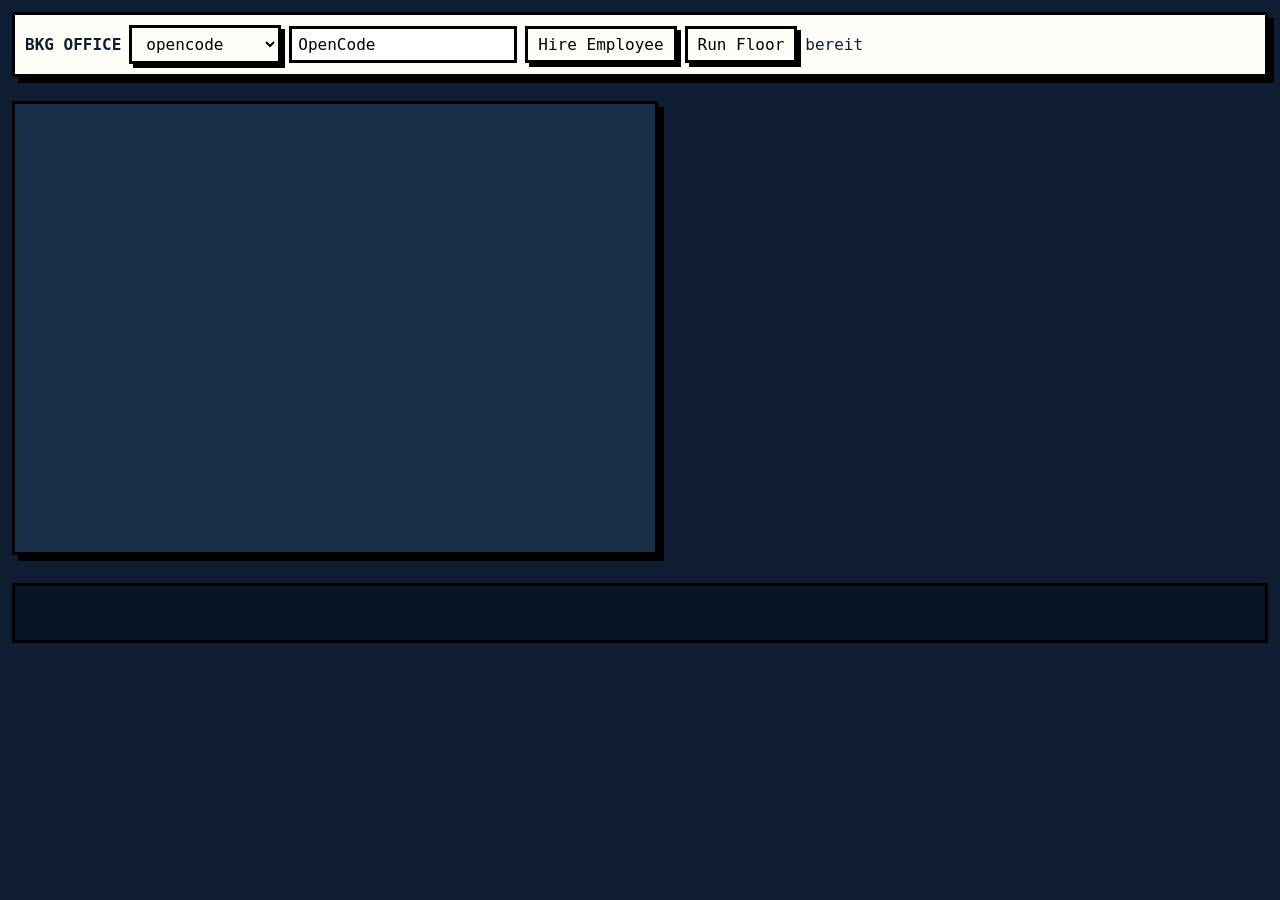
<file: web-dist/native.html>
<!DOCTYPE html>
<html lang="de"><head><meta charset="utf-8">
<title>BKG Office — nativ im Web (kein Electron)</title>
<style>
*{border-radius:0!important;box-sizing:border-box}
body{margin:0;background:#0F1D32;color:#FFFDF7;font-family:"JetBrains Mono",monospace}
.bar{border:3px solid #000;box-shadow:6px 6px 0 #000;background:#FFFDF7;color:#0F1D32;padding:10px;margin:12px;display:flex;gap:8px;flex-wrap:wrap;align-items:center}
button,select{font:inherit;border:3px solid #000;box-shadow:4px 4px 0 #000;background:#FFFDF7;cursor:pointer;padding:6px 10px}
canvas{border:3px solid #000;box-shadow:6px 6px 0 #000;margin:12px;image-rendering:pixelated;background:#1a2f4a}
#log{margin:12px;border:3px solid #000;background:#081426;padding:10px;min-height:60px;white-space:pre-wrap}
</style></head><body>
<div class="bar"><b>BKG OFFICE</b>
<select id="cli"><option>opencode</option><option>claude-code</option><option>codex</option><option>grok</option><option>kimi</option><option>qwen</option><option>copilot</option><option>cursor</option><option>antigravity</option><option>crush</option><option>pi</option></select>
<input id="nm" value="OpenCode" style="font:inherit;border:3px solid #000;padding:6px">
<button id="hire">Hire Employee</button><button id="run">Run Floor</button><span id="st">bereit</span></div>
<canvas id="cv" width="640" height="448"></canvas><div id="log"></div>
<script type="module">
import { initializeBuiltinWebMCP } from 'https://esm.run/@opentiny/next-sdk';
try { initializeBuiltinWebMCP(); } catch(e) { log('WebMCP Fallback aktiv: '+e.message); }
const TILE=32, state={desks:[],emps:[],anims:[]};
const cv=document.getElementById('cv'), ctx=cv.getContext('2d'); ctx.imageSmoothingEnabled=false;
function log(m){document.getElementById('log').textContent+=m+'\n';}
async function tool(name,args){
  log(name+' '+JSON.stringify(args));
  try{ const r=await fetch('/api/office/tools/'+name,{method:'POST',headers:{'content-type':'application/json'},body:JSON.stringify({args})});
    const j=await r.json(); if(!j.ok) throw new Error(j.error||r.status); await refresh(); return j.data;
  }catch(e){ log('lokal (kein Gateway): '+e.message); return null; }
}
function reg(name,fn){ if(document.modelContext) document.modelContext.registerTool({name,description:name,inputSchema:{type:'object',properties:{}},execute:async(a)=>{await fn(a);return{content:[{type:'text',text:name+' ok'}]};}}); }
reg('place_desk',a=>tool('place_desk',a)); reg('place_chair',a=>tool('place_chair',a));
reg('place_agent',a=>tool('place_agent',a)); reg('move_agent',a=>tool('move_agent',a));
reg('send_envelope',a=>tool('send_envelope',a)); reg('assign_task',a=>tool('assign_task',a));
reg('set_agent_status',a=>tool('set_agent_status',a)); reg('spawn_agent',a=>tool('spawn_agent',a));
reg('approve',a=>tool('approve',a));
async function refresh(){ try{ const r=await fetch('/api/office'); const j=await r.json(); if(j.ok){state.desks=j.data.desks||[];state.emps=j.data.employees||[];} }catch(e){} draw(); }
/* Pixel sprites in the MUNDER-DIFFLIN reference style (navy outline, cyan
   rim, neon code bars). Generated by scripts/gen_pixel_sprites.py into
   assets/sprites/ (names = assets/manifest.json). If a PNG is missing the
   canvas fallback below keeps the floor usable — same contract as before. */
const SPR={};
for(const n of ['floor_tile_00.png','floor_tile_01.png','desk_dual_monitor_01.png','desk_snes_01.png','server_rack_snes_01.png','cabinet_01.png','plant_snes_01.png','desk_wood_01.png','agent_typing_02.png','agent_walking_right_01.png','agent_celebrating_01.png','status_green.png','status_amber.png','status_blue.png','status_red.png']){
  const im=new Image(); im.src='assets/sprites/'+n; SPR[n]=im; }
const sprOk=n=>SPR[n]&&SPR[n].complete&&SPR[n].naturalWidth>0;
const STATUS_SPR={GreenActive:'status_green.png',AmberAttention:'status_amber.png',BlueReady:'status_blue.png',RedError:'status_red.png'};
const GLOW={GreenActive:'#39ff6a',AmberAttention:'#ffb000',BlueReady:'#3fa9ff',RedError:'#ff4d4d'};
function drawSprite(n,cx,bottomY,w){ const im=SPR[n]; ctx.drawImage(im,cx-w/2,bottomY-im.height*(w/im.width),w,im.height*(w/im.width)); }
function draw(){ ctx.clearRect(0,0,640,448);
  for(let y=0;y<14;y++)for(let x=0;x<20;x++){ const n=(x+y)%2?'floor_tile_01.png':'floor_tile_00.png';
    if(sprOk(n)) ctx.drawImage(SPR[n],x*TILE,y*TILE); else { ctx.fillStyle=(x+y)%2?'#24405f':'#1d3552'; ctx.fillRect(x*TILE,y*TILE,TILE,TILE); } }
  ctx.strokeStyle='#000'; ctx.strokeRect(1,1,638,446);
  for(const d of state.desks){ const occ=state.emps.find(e=>e.desk&&e.desk[0]===d.x&&e.desk[1]===d.y);
    const glow=occ?(GLOW[occ.status]||'#35c4ff'):'#1d4e79', cx=d.x*TILE+16, by=(d.y+1)*TILE;
    ctx.save(); ctx.globalAlpha=.5; ctx.fillStyle=glow; ctx.fillRect(d.x*TILE+1,d.y*TILE+16,62,26); ctx.restore();
    if(sprOk(d.asset)){ const im=SPR[d.asset], sc=Math.min(64/im.width,64/im.height); ctx.drawImage(im,cx-im.width*sc/2,by-im.height*sc,im.width*sc,im.height*sc); }
    else { ctx.fillStyle='#c9a86a'; ctx.fillRect(d.x*TILE+3,d.y*TILE+10,26,18); ctx.fillStyle='#57d7ff'; ctx.fillRect(d.x*TILE+7,d.y*TILE+4,18,10); } }
  for(const e of state.emps){ const p=e._p||(e._p=e.desk?[e.desk[0]*TILE+16,e.desk[1]*TILE+28]:[32,32]);
    if(e.desk){ const tx=e.desk[0]*TILE+16, ty=e.desk[1]*TILE+28; p[0]+=(tx-p[0])*0.08; p[1]+=(ty-p[1])*0.08; }
    const sn=STATUS_SPR[e.status];
    if(e.sprite&&sprOk(e.sprite)) drawSprite(e.sprite,p[0],p[1]+6,30);
    else if(sprOk('agent_typing_02.png')) drawSprite('agent_typing_02.png',p[0],p[1]+6,30);
    else { ctx.fillStyle=GLOW[e.status]||'#5aa0ff'; ctx.fillRect(p[0]-6,p[1]-14,12,14); }
    if(sn&&sprOk(sn)) ctx.drawImage(SPR[sn],p[0]-16,p[1]-26,10,10);
    ctx.fillStyle='#FFFDF7'; ctx.font='9px monospace'; ctx.fillText(e.name,p[0]-14,p[1]+10); }
  requestAnimationFrame(draw); }
document.getElementById('hire').onclick=async()=>{ const cli=document.getElementById('cli').value, name=document.getElementById('nm').value;
  await tool('spawn_agent',{cli,name,desk:'desk_snes_01.png',approved:true}); document.getElementById('st').textContent=name+' laeuft zum Desk (Lerp)'; };
document.getElementById('run').onclick=async()=>{ await tool('send_envelope',{from:'emp_1',to:'desk',text:'tankstelle'}); };
refresh();
</script></body></html>
</file>
